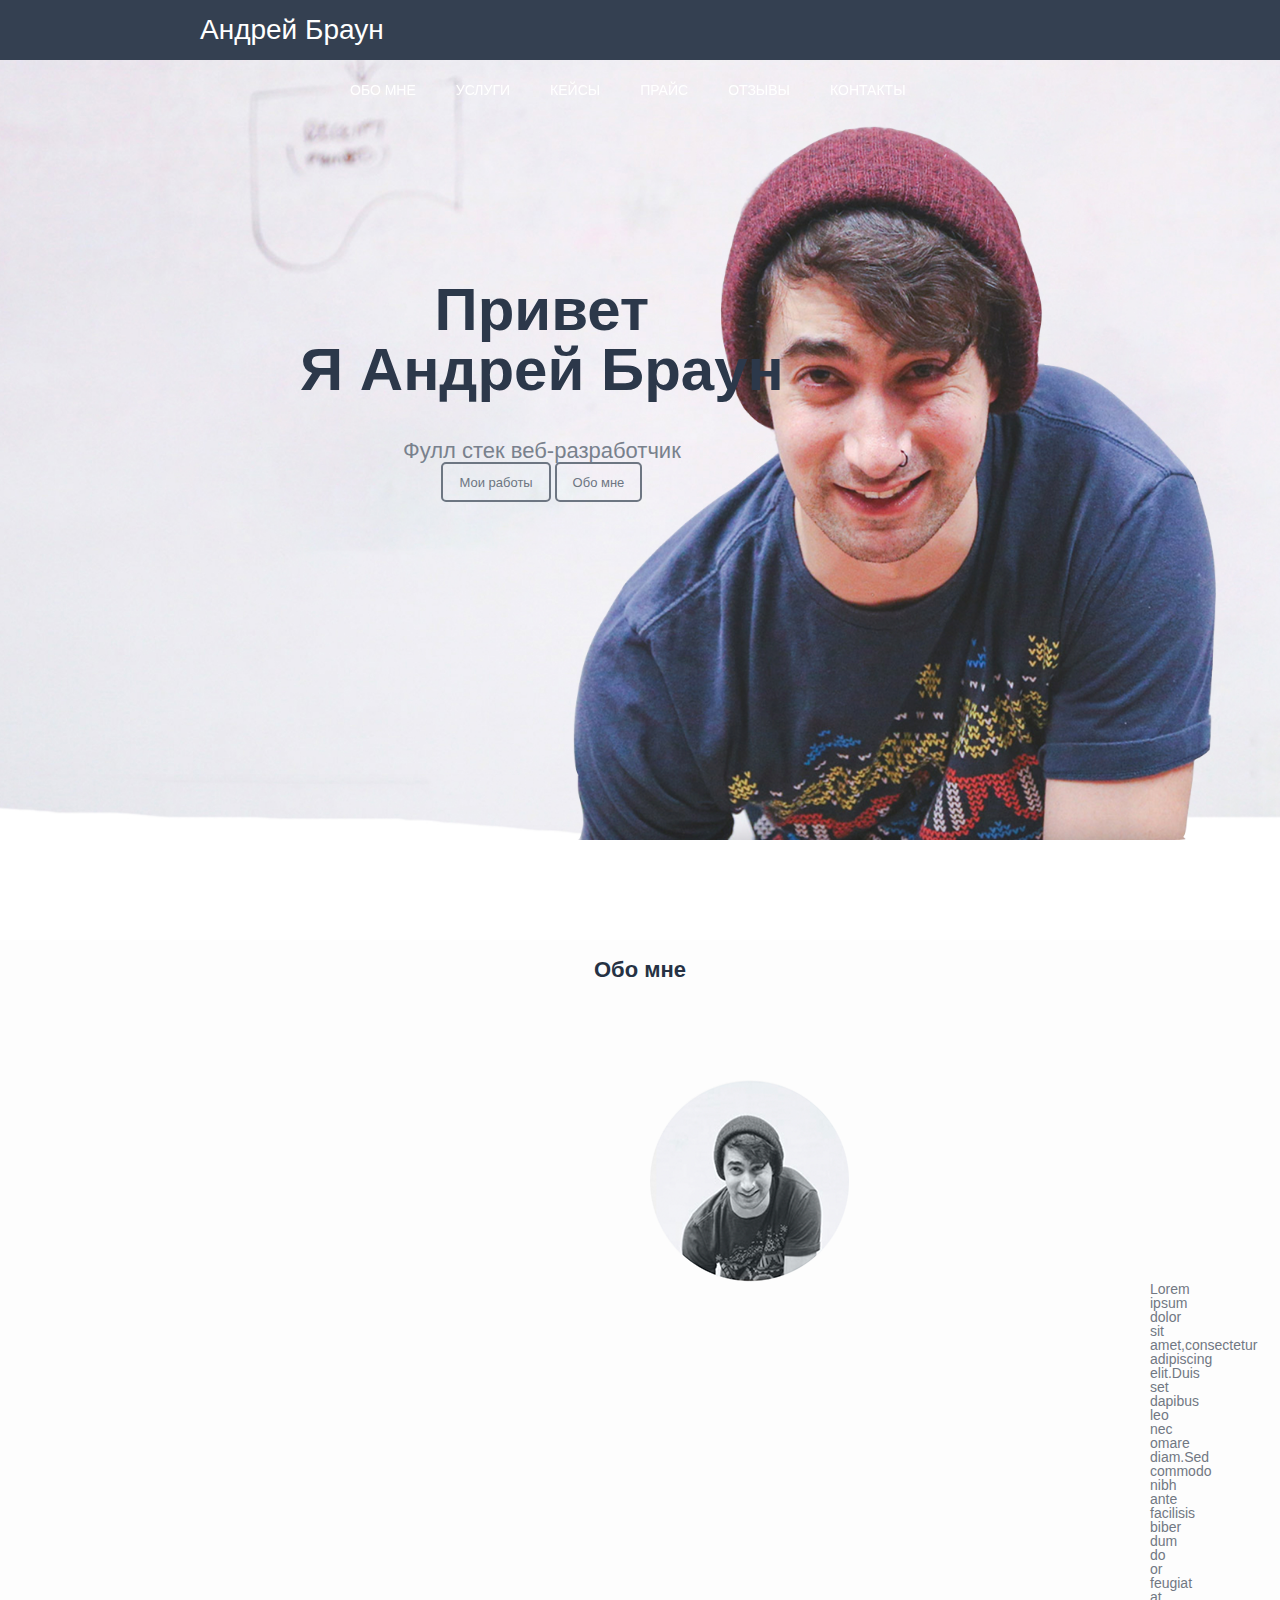
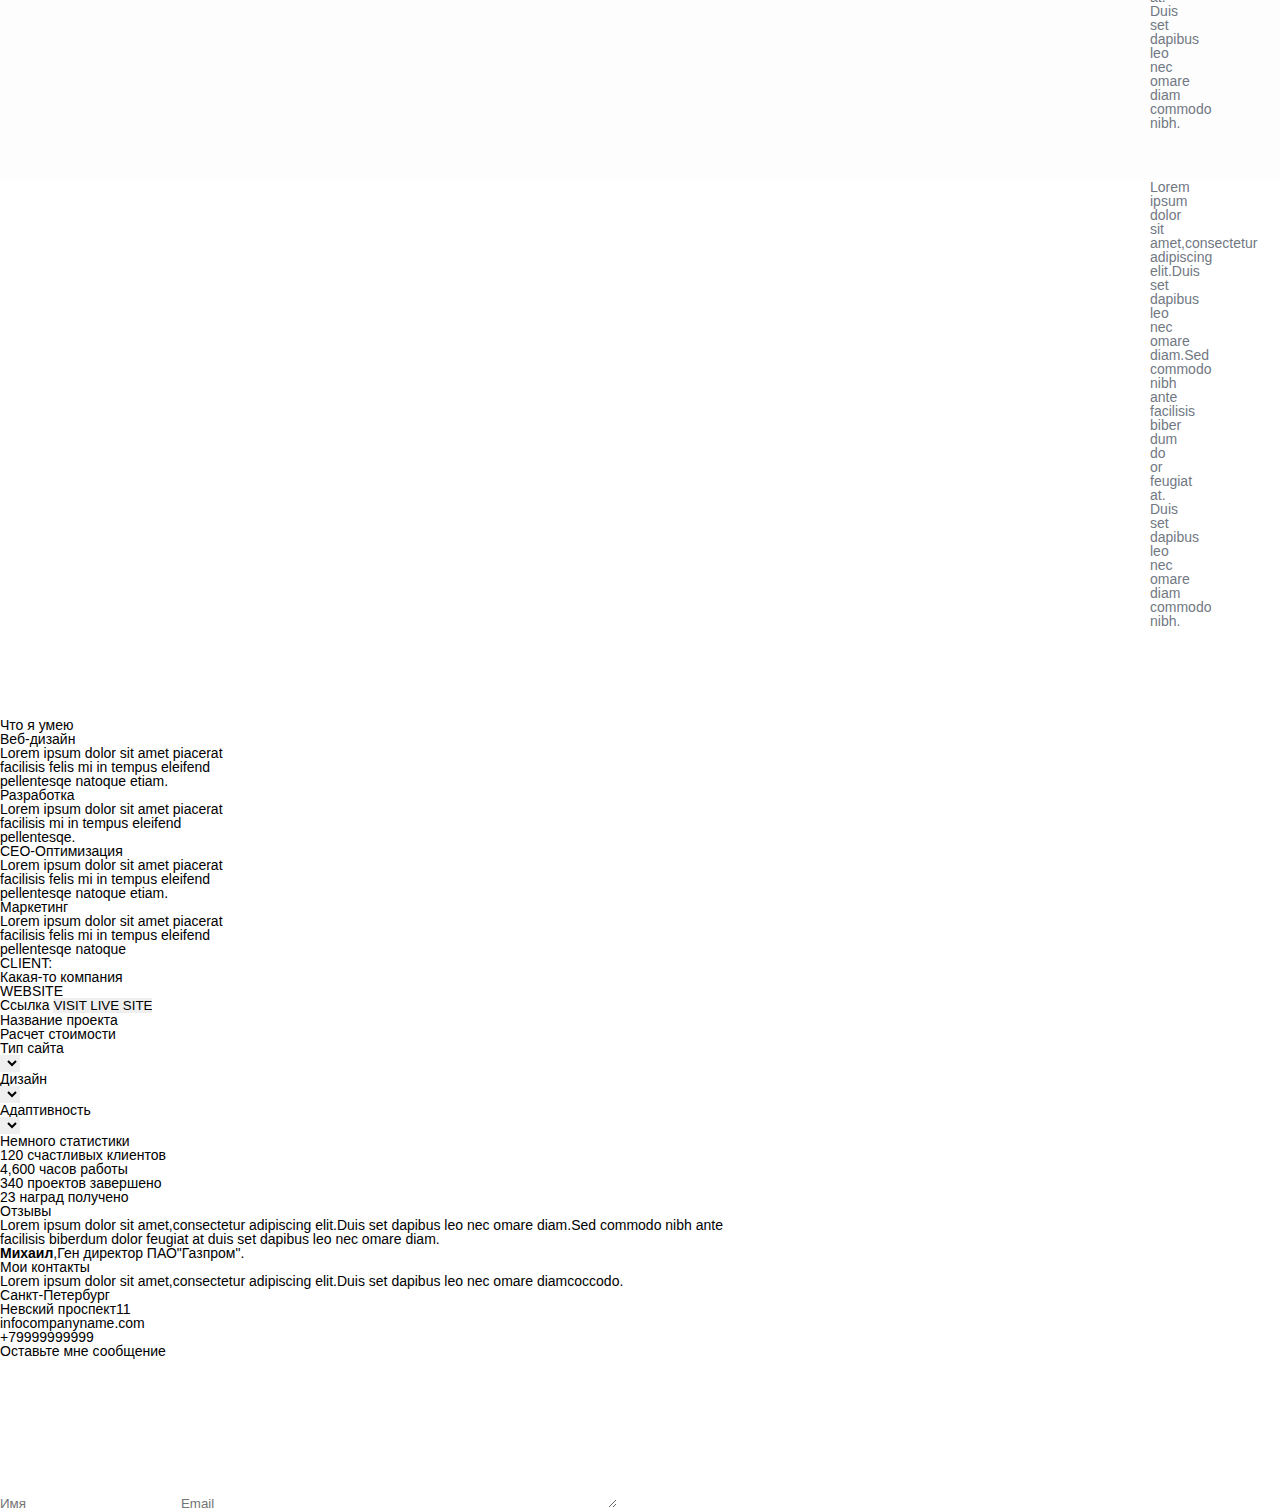
<file: NewProject/src/index.html>
<!DOCTYPE html>
<html lang="en">

<head>
	<meta charset="UTF-8">
	<meta name="description" content="Это моя первая страница...">
	<meta name="author" content="Andrey">
	<meta name="robots" content="all">

	<meta property="og:title" content="Это моя первая страница...">

	<title>Андрей Браун - Веб-разработчик</title>
	<link rel="stylesheet" href="css/reset.css">
	<link rel="stylesheet" href="css/style.css">
</head>

<body>

	<header>
		<nav>
			<div class="logo">Андрей Браун</div>
			<div class="menu"><ul>
				<li><a href="#">Обо мне</a></li>
				<li><a href="#">Услуги</a></li>
				<li><a href="#">Кейсы</a></li>
				<li><a href="#">Прайс</a></li>
				<li><a href="#">Отзывы</a></li>
				<li><a href="#">Контакты</a></li>
			</ul></div>
		</nav>
	</header>

	<div class="main"><div class="title_container">
		<h1>Привет <br> Я Андрей Браун</h1>
		<h4>Фулл стек веб-разработчик</h4>
        <input type="submit" value="Мои работы">
		<input type="submit"value="Обо мне">
	</div></div>


 <div  class="about_me"><div class="text">
	<h2>Обо мне</h2>

	<div class="picture">
		<img src="img/boy.png"
	</div>


	
    <div class="example">Lorem ipsum dolor sit amet,consectetur adipiscing elit.Duis set dapibus leo nec omare diam.Sed commodo nibh ante <br> facilisis biber dum do or feugiat at. Duis set dapibus leo nec omare diam commodo nibh.</div>

    <div class="example">Lorem ipsum dolor sit amet,consectetur adipiscing elit.Duis set dapibus leo nec omare diam.Sed commodo nibh ante <br> facilisis biber dum do or feugiat at. Duis set dapibus leo nec omare diam commodo nibh.</div>
	<input type="submit"value="Скачать резюме">
	</div></div>

	
		<div class="second"><div class="informathion">
		<h2>Что я умею</h2>
		<li>Веб-дизайн<br>Lorem ipsum dolor sit amet piacerat <br>facilisis felis mi in tempus eleifend <br> pellentesqe natoque etiam.</li>
		<p></p>
		<li>Разработка <br>Lorem ipsum dolor sit amet piacerat <br>facilisis mi in tempus eleifend <br>pellentesqe.</li>
		<p></p>
		<li>СЕО-Оптимизация <br>Lorem ipsum dolor sit amet piacerat <br>facilisis felis mi in tempus eleifend <br> pellentesqe natoque etiam.</li>
		<p></p>
		<li>Маркетинг <br>Lorem ipsum dolor sit amet piacerat <br>facilisis felis mi in tempus eleifend <br> pellentesqe natoque</li>
</div></div>

		<div  class="keis"><div class="clients">
			<h3>CLIENT:</h3>
			<p>Какая-то компания</p>

			<h3>WEBSITE</h3>
			<a href="http://somedordomain.com">Ссылка</a>
			<input type="submit"value="VISIT LIVE SITE">
			<h3>Название проекта</h3>
		</div></div>

		<h2>Расчет стоимости</h2>

			<p>Тип сайта</p>
			<form action="a">
			<select name="Выберите пункт"id="list2">
				<option value="opt1"></option>
				<option value="opt2"></option>
			
			</select>
		</form>

			<p>Дизайн</p>
			<form action="a">
			<select name="Выберите пункт"id="list2">
				<option value="opt1"></option>
				<option value="opt2"></option>
			
			</select>
		</form>
			

			<p>Адаптивность</p>
			<form action="a">
			<select name="Выберите пункт"id="list2">
				<option value="opt1"></option>
				<option value="opt2"></option>
			
			</select>
		</form>


		<div  class="static"><div class="proect">
			<h2>Немного статистики</h2>
			<h3>120 счастливых клиентов</h3>
			<h3>4,600 часов работы</h3>
			<h3>340 проектов завершено</h3>
			<h3>23 наград получено</h3>
			
		</div></div>

		<div  class="reviews"><div class="details">
			<h2>Отзывы</h2>
			<p>Lorem ipsum dolor sit amet,consectetur adipiscing elit.Duis set dapibus leo nec omare diam.Sed commodo nibh ante<br> facilisis biberdum dolor feugiat at duis set dapibus leo nec omare diam.</P>
			<p><b>Михаил</b>,Ген директор ПАО"Газпром".</p>
					
		</div></div>


		<footer>
			<h2>Мои контакты</h2>
			<p>Lorem ipsum dolor sit amet,consectetur adipiscing elit.Duis set dapibus leo nec omare diamcoccodo.</p>
			<p>Санкт-Петербург<br>Невский проспект11</p>
			<p>infocompanyname.com</p>
			<p>+79999999999</p>

			<h2>Оставьте мне сообщение</h2>
			<form action="a">
				<input type="text"name="text_input" value=""placeholder="Имя">
				<input type="text"name="text_input" value=""placeholder="Email">
				<textarea name="" id="сообщение"cols="30" rows="10"></textarea>
				
			</form>

		</footer>
		<p class="new">

		



</body>
</html>
</file>
<file: NewProject/src/css/style.css>
body{
	font-family: Arial,sans-serif;
}
nav{
    width: 100%;
    height: 60px;
    background: #344051;
    position:fixed;
  }

.logo{
  	color: #fff;
  	font-size: 28px;
  	line-height: 60px;
  	padding-left: 200px;
  	float: left;
  }

.menu{
  	float: left;
  	padding-left: 350px;
  }

.menu li{
   	float: left;
  	line-height: 60px;
  	color: #fff;
  	margin-right: 40px;
  	font-size: : 16px;
  	text-transform: uppercase;
  }

  .menu li a{
  	transition: all 0.1s;
  	color: white;
  	transform: scale(1);
  	display: inline-block;
  }

 .menu li a:visited{
 	color: white;

 }

 .menu li a:hover{
 	color: #ec8f13;
 	transform: scale(1.1);
 }

 .menu li a:active{
 	transform: scale(1.1);

 }

.main{
  	width: 100%;
  	height: calc(100% - 60px);
  	background: url(../img/boys.png) 90% 100%/auto 85% no-repeat, url(../img/bg.jpg) center/cover no-repeat;
  	   
  }

.title_container{
	float:left;
	margin: 280px 0px 0px 300px;
	color:#2c384a;
	text-align: center;
}

.title_container h1{
	font-size: 60px;
	font-weight: bold;	
}

.title_container h4{
	margin-top: 40px;
	font-size: 22px;
	color: #79818d;
}

.title_container input{
	height: 40px;
	text-align: center;
	border: 2px solid #6d7682;
	background: none;
	border-radius: 5px;
	color: #6d7682;
	font-size: 13px;
	padding: 0px 16px;
	margin-top: 50px 14px 0px 14px;

}

.about_me{
	width: 100%;
	height: calc(100% - 60px);
	background:url(../img/Fon.jpg) center/cover no-repeat;
  	 
}

.text h2{
	float-left:;
	color: #263244;
	font-size: 22px;
	text-align: center;
	line-height: 60px;
  	margin-left: 500px;
  	margin-right: 500px;
  	margin-top: 100px;
  	margin-bottom:80px;
  	font-weight: bold;
}

.picture{
	background: center;
	margin-left: 650px;

}

.example {
	padding-top: : 220px;
	margin-bottom: 50px;
	text-align: center;
	color: #717883;
padding-left: 500px;
padding-right: 500px;
}

.text input{
	height: 40px;
	text-align: center;
	border: 2px solid #6d7682;
	background: none;
	border-radius: 5px;
	color: #6d7682;
	font-size: 13px;
	padding: 0px 14px;
	margin-left: 700px;
	margin-right: 500px;
}
</file>
